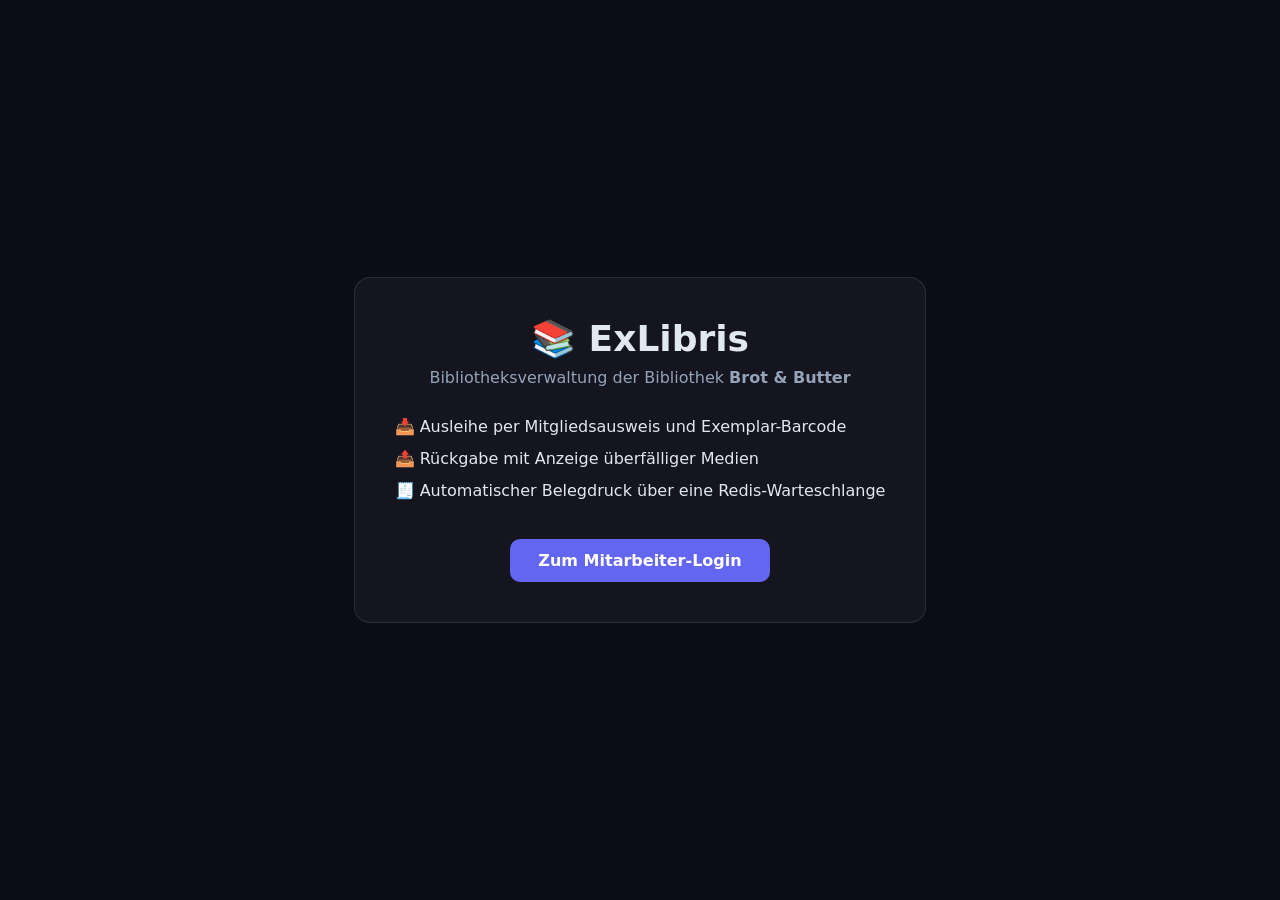
<file: app/index.html>
<!DOCTYPE html>
<html lang="de">
<head>
  <meta charset="utf-8">
  <meta name="viewport" content="width=device-width, initial-scale=1.0">
  <title>ExLibris – Bibliothek Brot &amp; Butter</title>
  <link rel="stylesheet" href="index.css">
</head>
<body>
  <main class="container">
    <h1>📚 ExLibris</h1>
    <p class="subtitle">Bibliotheksverwaltung der Bibliothek <strong>Brot &amp; Butter</strong></p>

    <ul class="features">
      <li>📥 Ausleihe per Mitgliedsausweis und Exemplar-Barcode</li>
      <li>📤 Rückgabe mit Anzeige überfälliger Medien</li>
      <li>🧾 Automatischer Belegdruck über eine Redis-Warteschlange</li>
    </ul>

    <a class="button" href="login.html">Zum Mitarbeiter-Login</a>
  </main>
</body>
</html>
</file>
<file: app/index.css>
body {
  font-family: system-ui, -apple-system, "Segoe UI", Roboto, sans-serif;
  margin: 0;
  min-height: 100vh;
  display: flex;
  align-items: center;
  justify-content: center;
  background: #0b0c16;
  color: #e2e8f0;
}

.container {
  max-width: 520px;
  margin: 16px;
  padding: 40px;
  border-radius: 16px;
  background: rgba(255, 255, 255, 0.04);
  border: 1px solid rgba(255, 255, 255, 0.1);
  text-align: center;
}

h1 {
  margin: 0 0 8px;
  font-size: 36px;
}

.subtitle {
  color: #94a3b8;
  margin: 0 0 24px;
}

.features {
  list-style: none;
  padding: 0;
  margin: 0 0 32px;
  text-align: left;
  line-height: 2;
}

.button {
  display: inline-block;
  padding: 12px 28px;
  border-radius: 10px;
  background: #6366f1;
  color: #fff;
  font-weight: 600;
  text-decoration: none;
}

.button:hover {
  background: #4f46e5;
}
</file>
